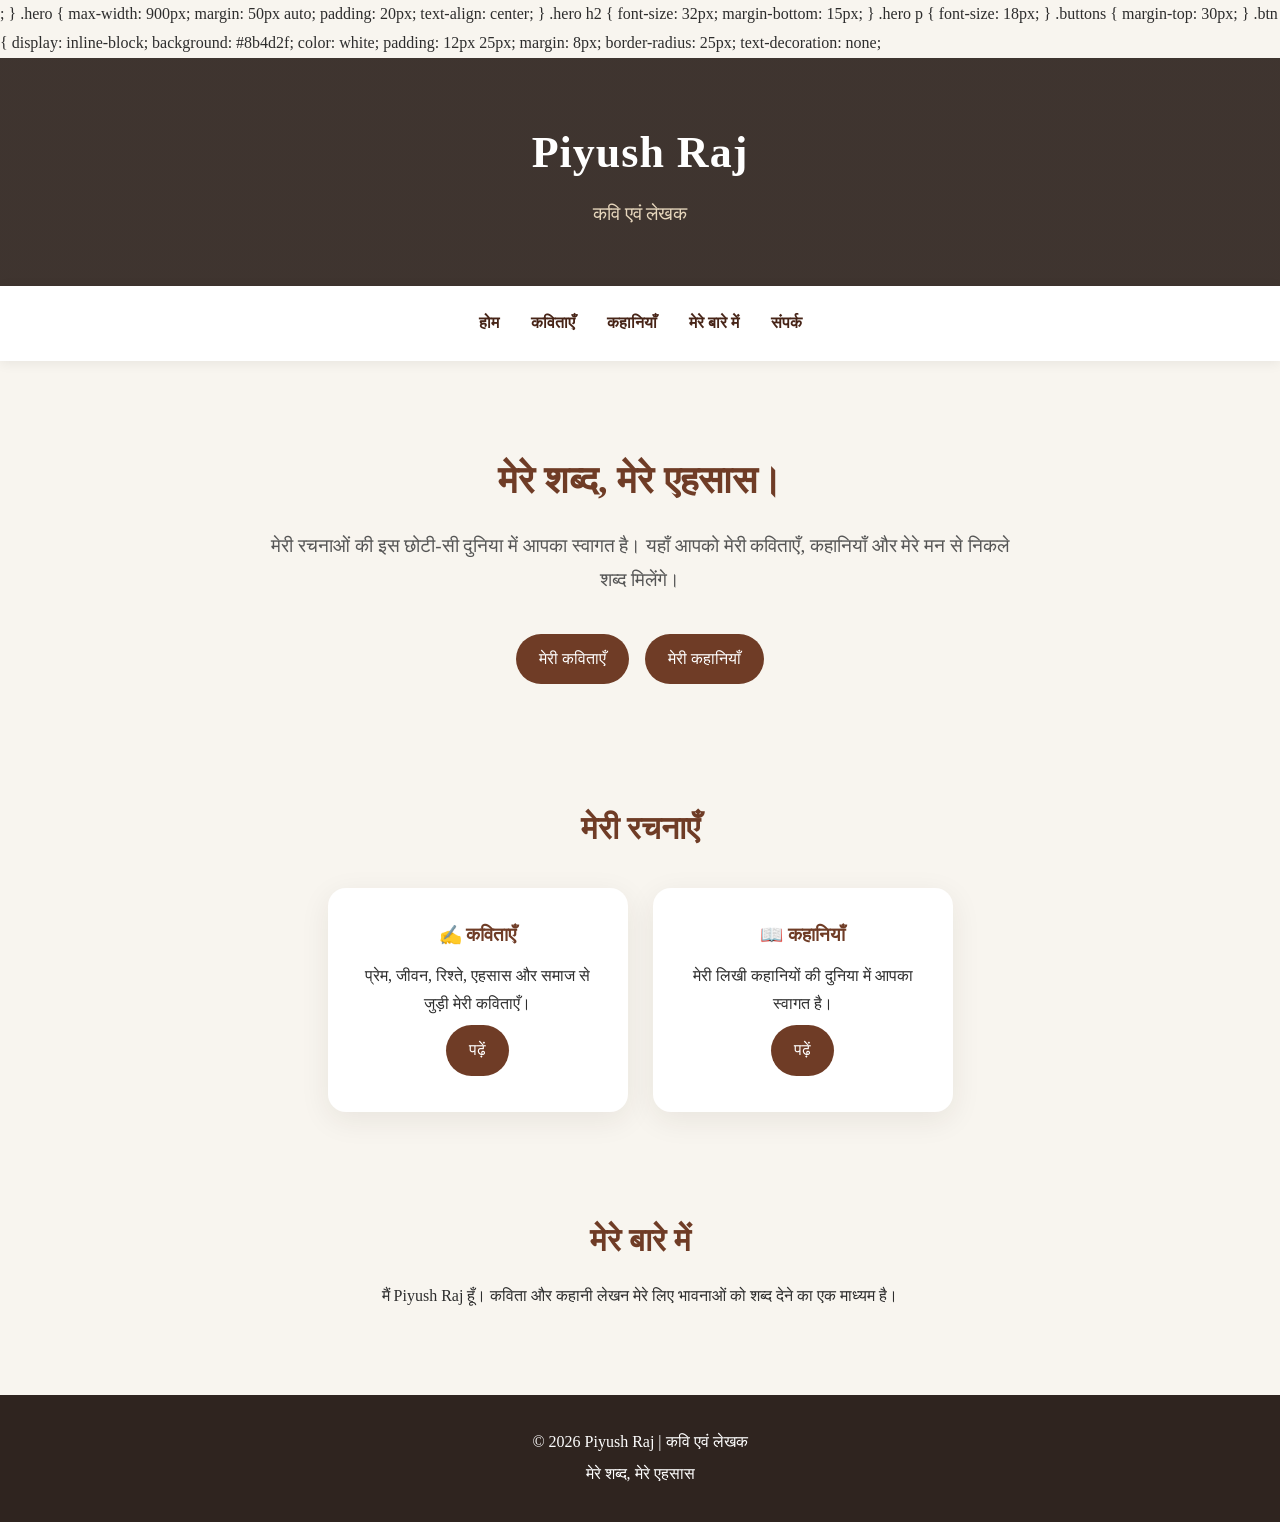
<file: index.html>
<!DOCTYPE html>
<html lang="hi">
<head>
    <meta charset="UTF-8">
    <meta name="viewport" content="width=device-width, initial-scale=1.0">
    <link rel="stylesheet" href="style.css">

    <title>Piyush Raj | कवि एवं लेखक</title>

   ;
        }

        .hero {
            max-width: 900px;
            margin: 50px auto;
            padding: 20px;
            text-align: center;
        }

        .hero h2 {
            font-size: 32px;
            margin-bottom: 15px;
        }

        .hero p {
            font-size: 18px;
        }

        .buttons {
            margin-top: 30px;
        }

        .btn {
            display: inline-block;
            background: #8b4d2f;
            color: white;
            padding: 12px 25px;
            margin: 8px;
            border-radius: 25px;
            text-decoration: none;

</head>

<body>

<header>
    <h1>Piyush Raj</h1>
    <p>कवि एवं लेखक</p>
</header>

<nav>
    <a href="index.html">होम</a>
    <a href="poems.html">कविताएँ</a>
    <a href="stories.html">कहानियाँ</a>
    <a href="about.html">मेरे बारे में</a>
    <a href="contact.html">संपर्क</a>
</nav>

<section class="hero">

    <h2>मेरे शब्द, मेरे एहसास।</h2>

    <p>
        मेरी रचनाओं की इस छोटी-सी दुनिया में आपका स्वागत है।
        यहाँ आपको मेरी कविताएँ, कहानियाँ और मेरे मन से निकले शब्द मिलेंगे।
    </p>

    <div class="buttons">
        <a class="btn" href="poems.html">मेरी कविताएँ</a>
        <a class="btn" href="stories.html">मेरी कहानियाँ</a>
    </div>

</section>

<section class="section">

    <h2>मेरी रचनाएँ</h2>

    <div class="cards">

        <div class="card">
            <h3>✍️ कविताएँ</h3>
            <p>
                प्रेम, जीवन, रिश्ते, एहसास और समाज से जुड़ी मेरी कविताएँ।
            </p>
            <a class="btn" href="poems.html">पढ़ें</a>
        </div>

        <div class="card">
            <h3>📖 कहानियाँ</h3>
            <p>
                मेरी लिखी कहानियों की दुनिया में आपका स्वागत है।
            </p>
            <a class="btn" href="stories.html">पढ़ें</a>
        </div>

    </div>

</section>

<section class="section">

    <h2>मेरे बारे में</h2>

    <p>
        मैं Piyush Raj हूँ। कविता और कहानी लेखन मेरे लिए
        भावनाओं को शब्द देने का एक माध्यम है।
    </p>

</section>

<footer>
    <p>© 2026 Piyush Raj | कवि एवं लेखक</p>
    <p>मेरे शब्द, मेरे एहसास</p>
</footer>

</body>
</html>
</file>
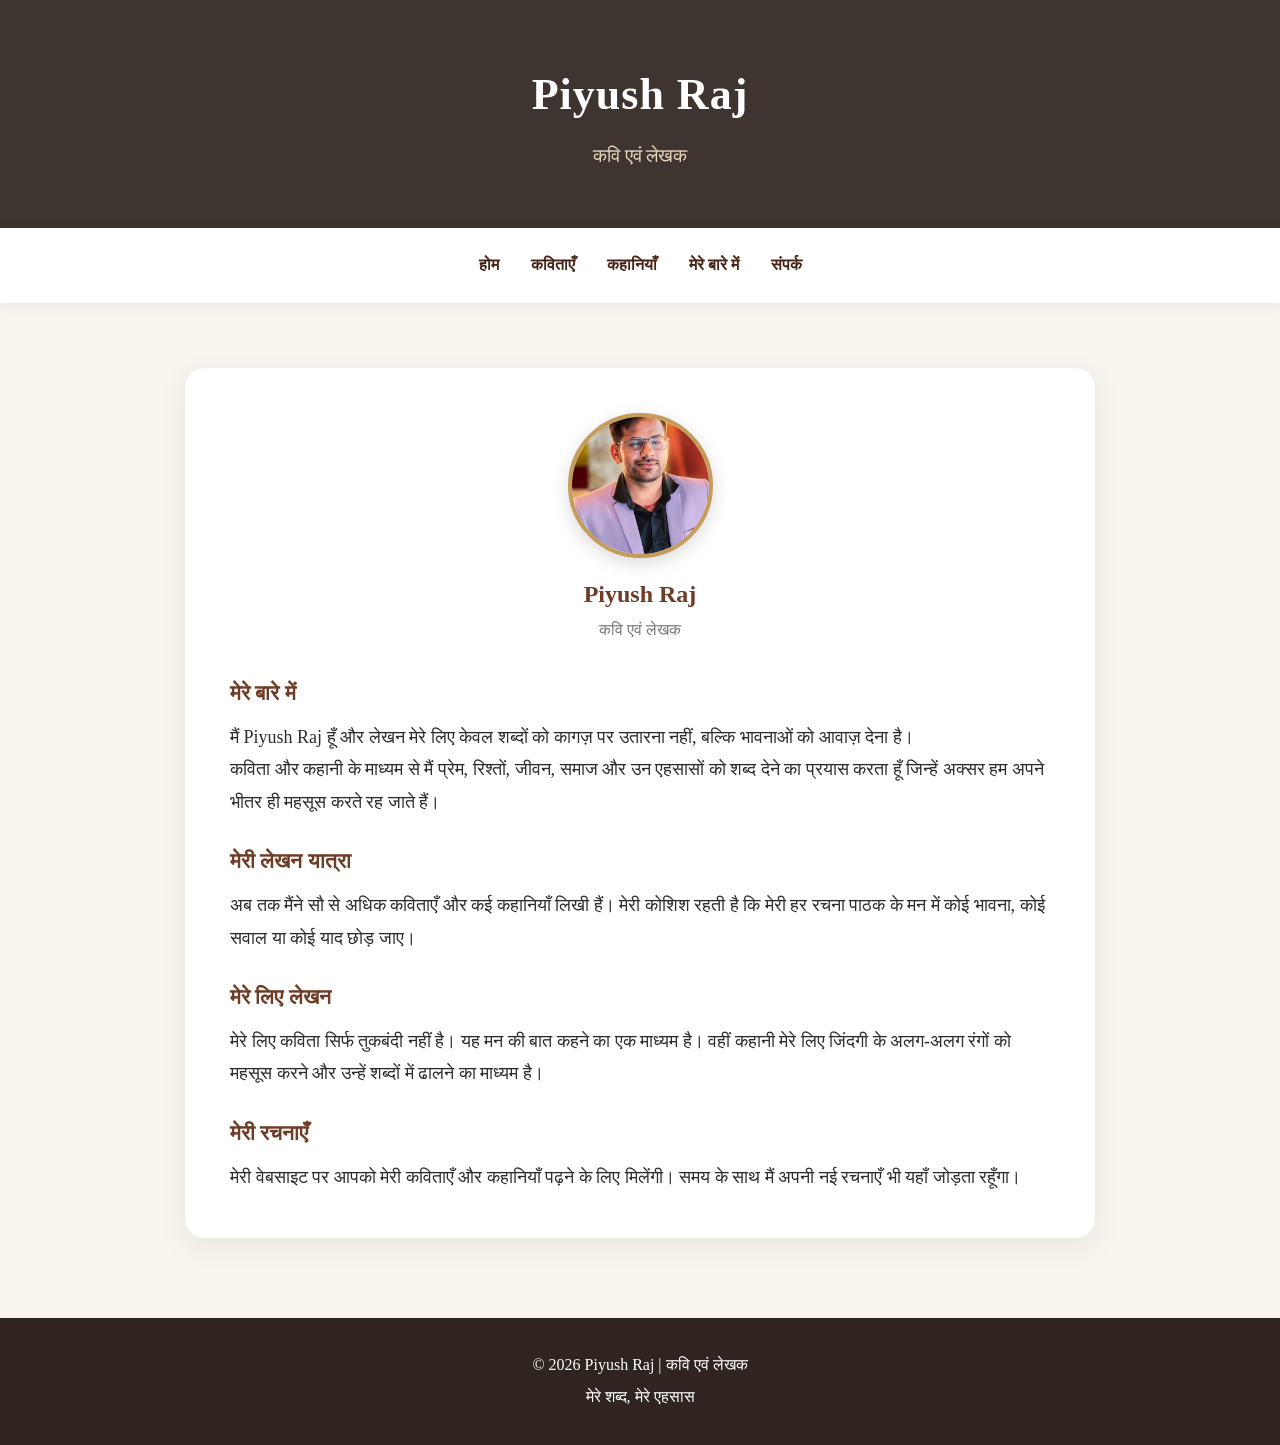
<file: about.html>
<!DOCTYPE html>
<html lang="hi">
<head>
    <meta charset="UTF-8">
    <meta name="viewport" content="width=device-width, initial-scale=1.0">
    <link rel="stylesheet" href="style.css">

    <title>मेरे बारे में | Piyush Raj</title>

    
</head>

<body>

<header>
    <h1>Piyush Raj</h1>
    <p>कवि एवं लेखक</p>
</header>

<nav>
    <a href="index.html">होम</a>
    <a href="poems.html">कविताएँ</a>
    <a href="stories.html">कहानियाँ</a>
    <a href="about.html">मेरे बारे में</a>
    <a href="contact.html">संपर्क</a>
</nav>


<div class="container">

    <div class="about-card">

        <div class="profile">

            <div class="profile-circle" style="width:145px; height:145px; margin:0 auto; border-radius:50%; overflow:hidden; border:4px solid #c69c5d; box-shadow:0 5px 18px rgba(0,0,0,0.15);">
    <img src="piyush-raj.jpg" alt="Piyush Raj" style="width:100%; height:100%; object-fit:cover; display:block;">
</div>

            <h2>Piyush Raj</h2>

            <p>कवि एवं लेखक</p>

        </div>


        <div class="about-text">


      

            <h3>मेरे बारे में</h3>

            <p>
                मैं Piyush Raj हूँ और लेखन मेरे लिए केवल शब्दों को
                कागज़ पर उतारना नहीं, बल्कि भावनाओं को आवाज़ देना है।
            </p>

            <p>
                कविता और कहानी के माध्यम से मैं प्रेम, रिश्तों,
                जीवन, समाज और उन एहसासों को शब्द देने का प्रयास करता हूँ
                जिन्हें अक्सर हम अपने भीतर ही महसूस करते रह जाते हैं।
            </p>


            <h3>मेरी लेखन यात्रा</h3>

            <p>
                अब तक मैंने सौ से अधिक कविताएँ और कई कहानियाँ लिखी हैं।
                मेरी कोशिश रहती है कि मेरी हर रचना पाठक के मन में
                कोई भावना, कोई सवाल या कोई याद छोड़ जाए।
            </p>


            <h3>मेरे लिए लेखन</h3>

            <p>
                मेरे लिए कविता सिर्फ तुकबंदी नहीं है।
                यह मन की बात कहने का एक माध्यम है।
                वहीं कहानी मेरे लिए जिंदगी के अलग-अलग रंगों को
                महसूस करने और उन्हें शब्दों में ढालने का माध्यम है।
            </p>


            <h3>मेरी रचनाएँ</h3>

            <p>
                मेरी वेबसाइट पर आपको मेरी कविताएँ और कहानियाँ
                पढ़ने के लिए मिलेंगी। समय के साथ मैं अपनी नई
                रचनाएँ भी यहाँ जोड़ता रहूँगा।
            </p>

        </div>

    </div>

</div>

<footer>
    <p>© 2026 Piyush Raj | कवि एवं लेखक</p>
    <p>मेरे शब्द, मेरे एहसास</p>
</footer>

</body>
</html>
</file>
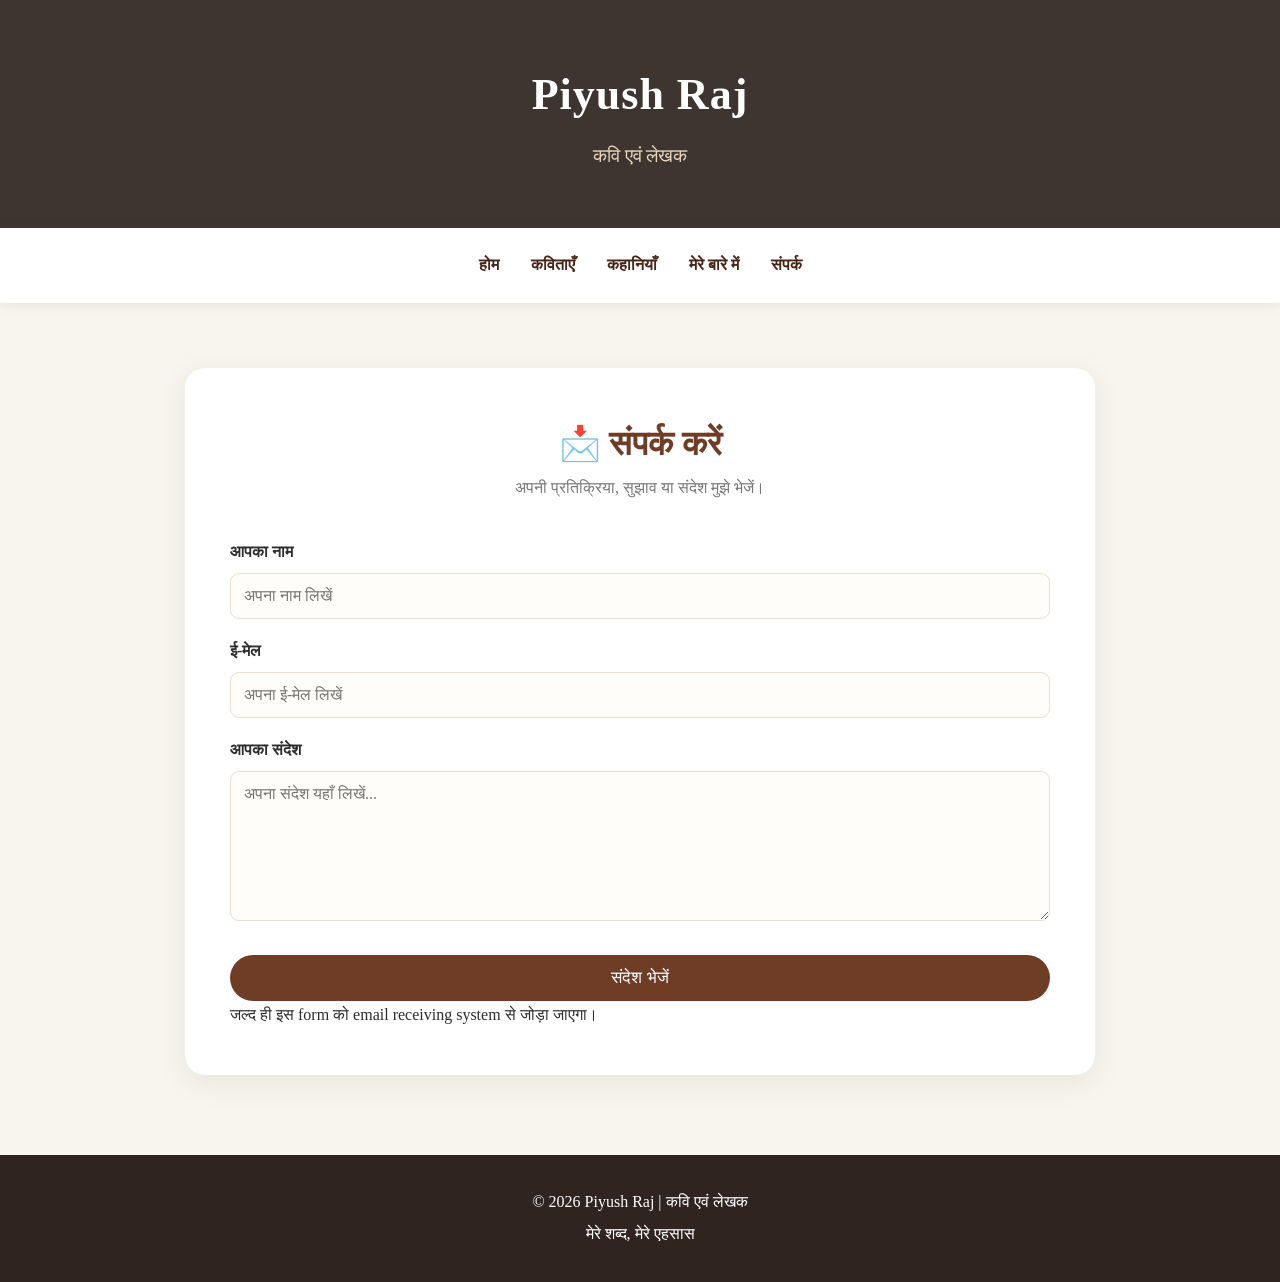
<file: contact.html>
<!DOCTYPE html>
<html lang="hi">
<head>
    <meta charset="UTF-8">
    <meta name="viewport" content="width=device-width, initial-scale=1.0">
    <link rel="stylesheet" href="style.css">

    <title>संपर्क करें | Piyush Raj</title>

    
</head>

<body>

<header>
    <h1>Piyush Raj</h1>
    <p>कवि एवं लेखक</p>
</header>

<nav>
    <a href="index.html">होम</a>
    <a href="poems.html">कविताएँ</a>
    <a href="stories.html">कहानियाँ</a>
    <a href="about.html">मेरे बारे में</a>
    <a href="contact.html">संपर्क</a>
</nav>

<div class="container">

    <div class="contact-card">

        <div class="title">
            <h2>📩 संपर्क करें</h2>

            <p>
                अपनी प्रतिक्रिया, सुझाव या संदेश मुझे भेजें।
            </p>
        </div>

        <form>

            <label for="name">आपका नाम</label>

            <input
                type="text"
                id="name"
                name="name"
                placeholder="अपना नाम लिखें"
                required
            >


            <label for="email">ई-मेल</label>

            <input
                type="email"
                id="email"
                name="email"
                placeholder="अपना ई-मेल लिखें"
                required
            >


            <label for="message">आपका संदेश</label>

            <textarea
                id="message"
                name="message"
                placeholder="अपना संदेश यहाँ लिखें..."
                required
            ></textarea>


            <button type="submit">
                संदेश भेजें
            </button>

        </form>

        <p class="note">
            जल्द ही इस form को email receiving system से जोड़ा जाएगा।
        </p>

    </div>

</div>

<footer>
    <p>© 2026 Piyush Raj | कवि एवं लेखक</p>
    <p>मेरे शब्द, मेरे एहसास</p>
</footer>

</body>
</html>
</file>
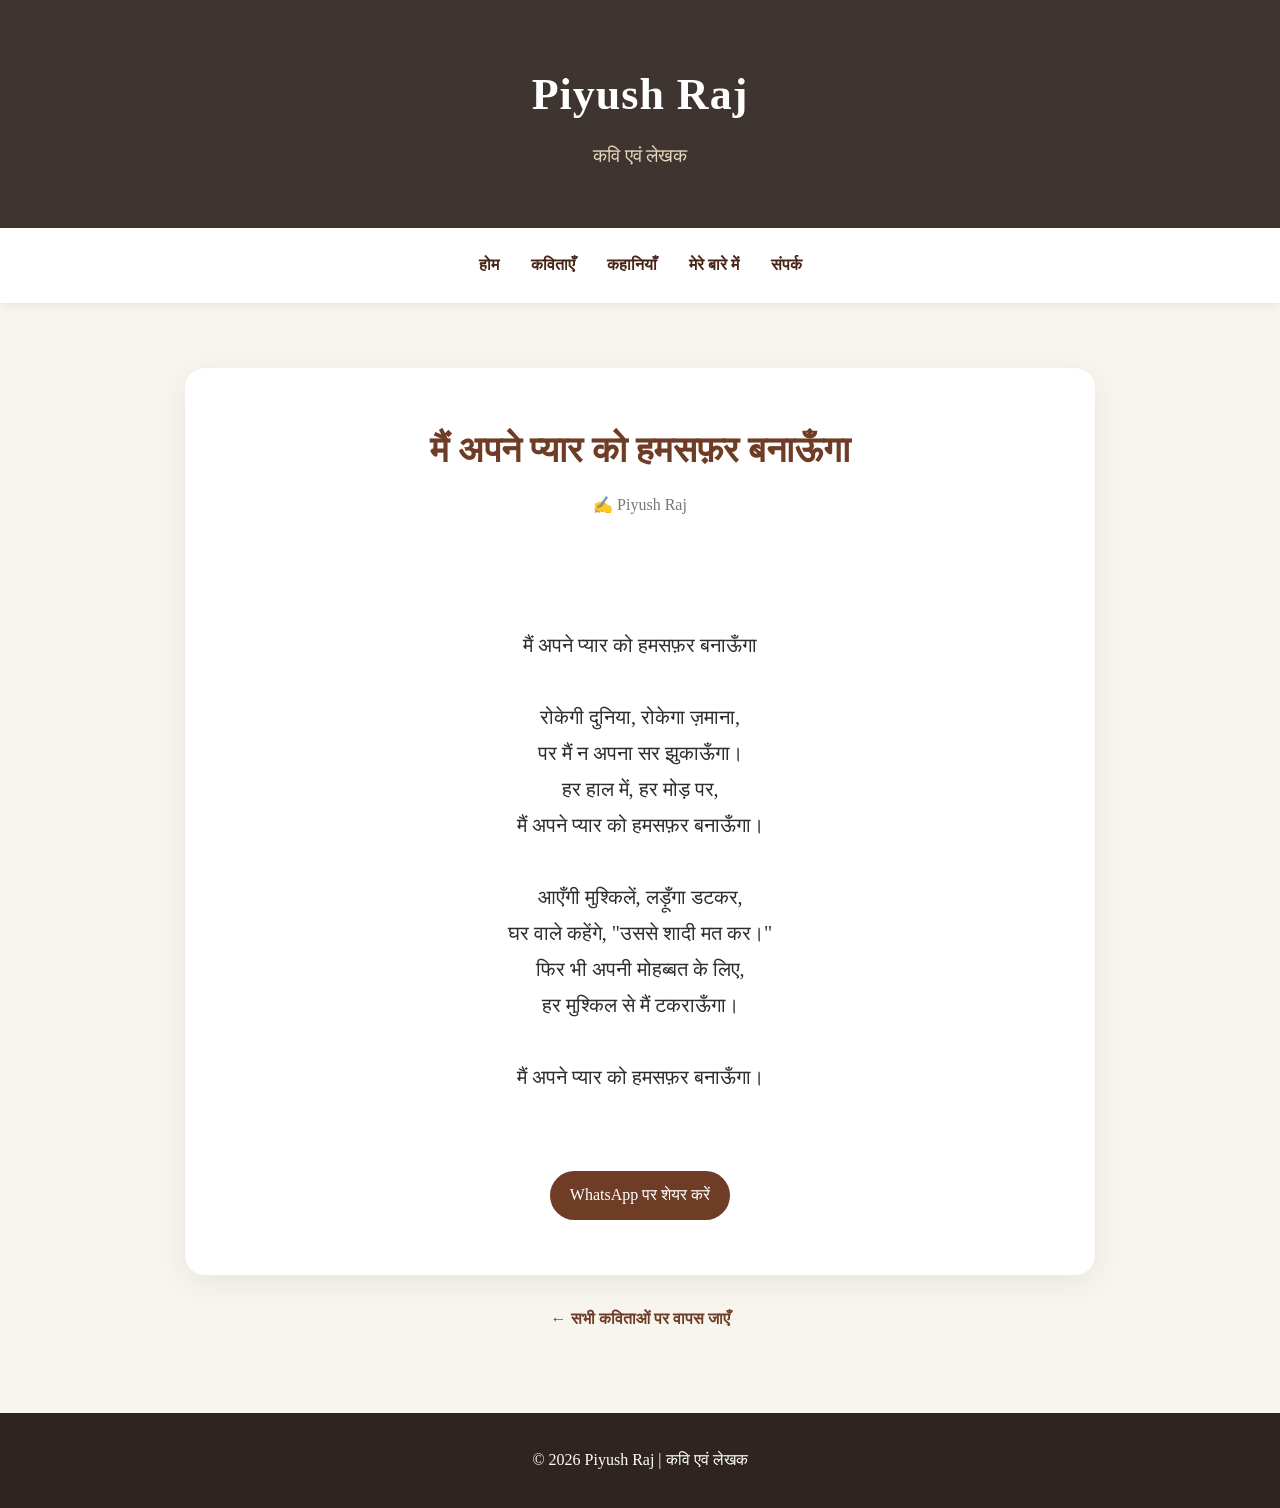
<file: poem-001.html>
<!DOCTYPE html>
<html lang="hi">
<head>
    <meta charset="UTF-8">
    <meta name="viewport" content="width=device-width, initial-scale=1.0">
    <link rel="stylesheet" href="style.css">

    <title>मैं अपने प्यार को हमसफ़र बनाऊँगा | Piyush Raj</title>


</head>

<body>

<header>
    <h1>Piyush Raj</h1>
    <p>कवि एवं लेखक</p>
</header>

<nav>
    <a href="index.html">होम</a>
    <a href="poems.html">कविताएँ</a>
    <a href="stories.html">कहानियाँ</a>
    <a href="about.html">मेरे बारे में</a>
    <a href="contact.html">संपर्क</a>
</nav>

<div class="poem-container">

    <article class="poem">

        <h2 class="poem-title">
            मैं अपने प्यार को हमसफ़र बनाऊँगा
        </h2>

        <p class="author">
            ✍️ Piyush Raj
        </p>

        <div class="poem-text">

मैं अपने प्यार को हमसफ़र बनाऊँगा

रोकेगी दुनिया, रोकेगा ज़माना,
पर मैं न अपना सर झुकाऊँगा।
हर हाल में, हर मोड़ पर,
मैं अपने प्यार को हमसफ़र बनाऊँगा।

आएँगी मुश्किलें, लड़ूँगा डटकर,
घर वाले कहेंगे, "उससे शादी मत कर।"
फिर भी अपनी मोहब्बत के लिए,
हर मुश्किल से मैं टकराऊँगा।

मैं अपने प्यार को हमसफ़र बनाऊँगा।

        </div>

        <div class="share">

            <a href="https://wa.me/?text=मैं%20अपने%20प्यार%20को%20हमसफ़र%20बनाऊँगा%20-%20Piyush%20Raj">
                WhatsApp पर शेयर करें
            </a>

        </div>

    </article>

    <div class="back">
        <a href="poems.html">← सभी कविताओं पर वापस जाएँ</a>
    </div>

</div>

<footer>
    <p>© 2026 Piyush Raj | कवि एवं लेखक</p>
</footer>

</body>
</html>
</file>
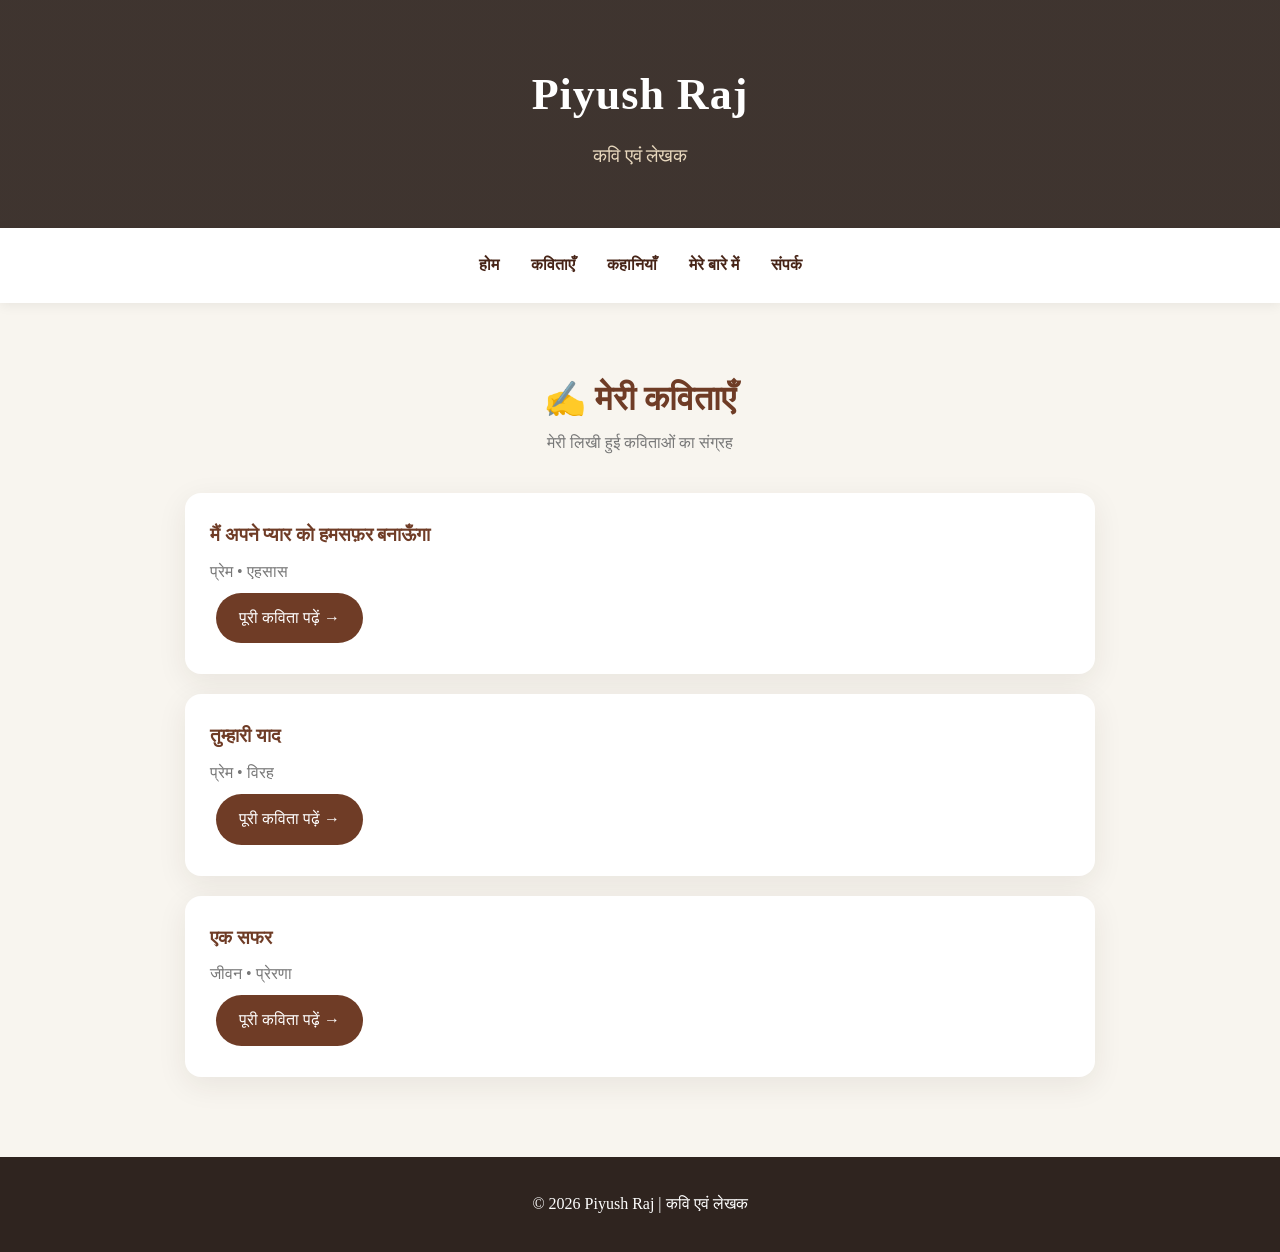
<file: poems.html>
<!DOCTYPE html>
<html lang="hi">
<head>
    <meta charset="UTF-8">
    <meta name="viewport" content="width=device-width, initial-scale=1.0">
    <link rel="stylesheet" href="style.css">

    <title>मेरी कविताएँ | Piyush Raj</title>

    
</head>

<body>

<header>
    <h1>Piyush Raj</h1>
    <p>कवि एवं लेखक</p>
</header>

<nav>
    <a href="index.html">होम</a>
    <a href="poems.html">कविताएँ</a>
    <a href="stories.html">कहानियाँ</a>
    <a href="about.html">मेरे बारे में</a>
    <a href="contact.html">संपर्क</a>
</nav>

<div class="container">

    <div class="title">
        <h2>✍️ मेरी कविताएँ</h2>
        <p>मेरी लिखी हुई कविताओं का संग्रह</p>
    </div>

    <div class="poem-list">

        <div class="poem-card">
            <h3>मैं अपने प्यार को हमसफ़र बनाऊँगा</h3>
            <p>प्रेम • एहसास</p>
            <a class="read-btn" href="poem-001.html">
                पूरी कविता पढ़ें →
            </a>
        </div>

        <div class="poem-card">
            <h3>तुम्हारी याद</h3>
            <p>प्रेम • विरह</p>
            <a class="read-btn" href="poem-002.html">
                पूरी कविता पढ़ें →
            </a>
        </div>

        <div class="poem-card">
            <h3>एक सफर</h3>
            <p>जीवन • प्रेरणा</p>
            <a class="read-btn" href="poem-003.html">
                पूरी कविता पढ़ें →
            </a>
        </div>

    </div>

</div>

<footer>
    <p>© 2026 Piyush Raj | कवि एवं लेखक</p>
</footer>

</body>
</html>
</file>
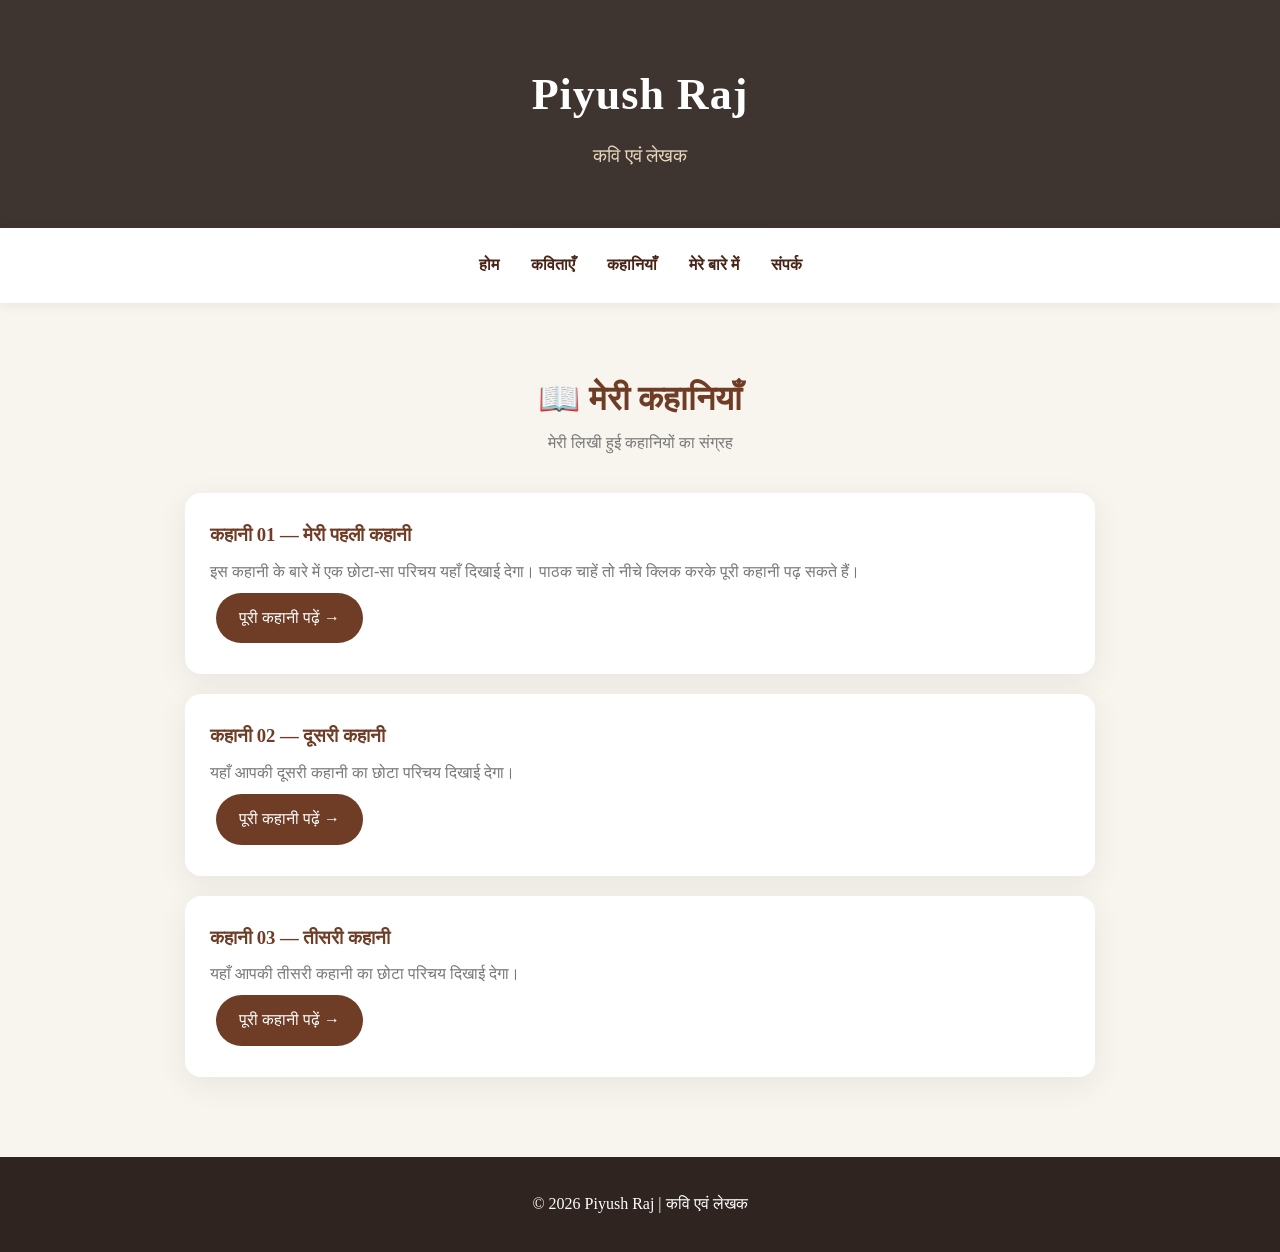
<file: stories.html>
<!DOCTYPE html>
<html lang="hi">
<head>
    <meta charset="UTF-8">
    <meta name="viewport" content="width=device-width, initial-scale=1.0">
    <link rel="stylesheet" href="style.css">

    <title>मेरी कहानियाँ | Piyush Raj</title>

    
</head>

<body>

<header>
    <h1>Piyush Raj</h1>
    <p>कवि एवं लेखक</p>
</header>

<nav>
    <a href="index.html">होम</a>
    <a href="poems.html">कविताएँ</a>
    <a href="stories.html">कहानियाँ</a>
    <a href="about.html">मेरे बारे में</a>
    <a href="contact.html">संपर्क</a>
</nav>

<div class="container">

    <div class="title">
        <h2>📖 मेरी कहानियाँ</h2>
        <p>मेरी लिखी हुई कहानियों का संग्रह</p>
    </div>

    <div class="story-list">

        <div class="story-card">

            <h3>कहानी 01 — मेरी पहली कहानी</h3>

            <p>
                इस कहानी के बारे में एक छोटा-सा परिचय यहाँ दिखाई देगा।
                पाठक चाहें तो नीचे क्लिक करके पूरी कहानी पढ़ सकते हैं।
            </p>

            <a class="read-btn" href="story-001.html">
                पूरी कहानी पढ़ें →
            </a>

        </div>


        <div class="story-card">

            <h3>कहानी 02 — दूसरी कहानी</h3>

            <p>
                यहाँ आपकी दूसरी कहानी का छोटा परिचय दिखाई देगा।
            </p>

            <a class="read-btn" href="story-002.html">
                पूरी कहानी पढ़ें →
            </a>

        </div>


        <div class="story-card">

            <h3>कहानी 03 — तीसरी कहानी</h3>

            <p>
                यहाँ आपकी तीसरी कहानी का छोटा परिचय दिखाई देगा।
            </p>

            <a class="read-btn" href="story-003.html">
                पूरी कहानी पढ़ें →
            </a>

        </div>

    </div>

</div>

<footer>
    <p>© 2026 Piyush Raj | कवि एवं लेखक</p>
</footer>

</body>
</html>
</file>
<file: style.css>
* {
    margin: 0;
    padding: 0;
    box-sizing: border-box;
}

:root {
    --primary: #6f3c26;
    --primary-dark: #472417;
    --gold: #c69c5d;
    --cream: #f8f5ef;
    --white: #ffffff;
    --text: #2d2d2d;
    --muted: #777;
    --border: #eadfd2;
    --shadow: 0 8px 30px rgba(47, 36, 31, 0.08);
}

html {
    scroll-behavior: smooth;
}

body {
    font-family: Georgia, "Noto Serif Devanagari", serif;
    background: var(--cream);
    color: var(--text);
    line-height: 1.8;
}

/* =========================
   HEADER
========================= */

header {
    background:
        linear-gradient(
            rgba(47, 36, 31, 0.92),
            rgba(47, 36, 31, 0.92)
        );
    color: var(--white);
    text-align: center;
    padding: 55px 20px;
}

header h1 {
    font-size: 44px;
    letter-spacing: 1px;
}

header p {
    color: #e7d7bd;
    font-size: 19px;
    margin-top: 5px;
}

/* =========================
   NAVIGATION
========================= */

nav {
    background: var(--white);
    padding: 15px 10px;
    text-align: center;
    box-shadow: 0 2px 12px rgba(0, 0, 0, 0.07);
    position: sticky;
    top: 0;
    z-index: 100;
}

nav a {
    display: inline-block;
    text-decoration: none;
    color: var(--primary-dark);
    font-weight: bold;
    margin: 4px 12px;
    padding: 4px 2px;
    transition: 0.3s;
}

nav a:hover {
    color: var(--gold);
}

/* =========================
   HERO
========================= */

.hero {
    max-width: 1000px;
    margin: 55px auto;
    padding: 30px 20px;
    text-align: center;
}

.hero h2 {
    font-size: 38px;
    color: var(--primary);
    margin-bottom: 15px;
}

.hero p {
    max-width: 750px;
    margin: auto;
    font-size: 19px;
    color: #555;
}

/* =========================
   BUTTONS
========================= */

.buttons {
    margin-top: 30px;
}

.btn,
.read-btn {
    display: inline-block;
    background: var(--primary);
    color: var(--white);
    padding: 11px 23px;
    margin: 6px;
    border-radius: 30px;
    text-decoration: none;
    transition: 0.3s;
}

.btn:hover,
.read-btn:hover {
    background: var(--primary-dark);
    transform: translateY(-2px);
}

/* =========================
   SECTIONS
========================= */

.section {
    max-width: 1050px;
    margin: 50px auto;
    padding: 25px 20px;
    text-align: center;
}

.section h2 {
    color: var(--primary);
    font-size: 32px;
    margin-bottom: 12px;
}

/* =========================
   CARDS
========================= */

.cards {
    display: flex;
    gap: 25px;
    justify-content: center;
    flex-wrap: wrap;
    margin-top: 30px;
}

.card {
    background: var(--white);
    padding: 30px;
    width: 300px;
    border-radius: 18px;
    box-shadow: var(--shadow);
    transition: 0.3s;
}

.card:hover {
    transform: translateY(-5px);
}

.card h3 {
    color: var(--primary);
    margin-bottom: 10px;
}

/* =========================
   PAGE CONTAINER
========================= */

.container,
.poem-container {
    max-width: 950px;
    margin: 45px auto;
    padding: 20px;
}

/* =========================
   PAGE TITLE
========================= */

.title {
    text-align: center;
    margin-bottom: 35px;
}

.title h2 {
    color: var(--primary);
    font-size: 34px;
}

.title p {
    color: var(--muted);
}

/* =========================
   POEMS & STORIES
========================= */

.poem-list,
.story-list {
    display: grid;
    gap: 20px;
}

.poem-card,
.story-card {
    background: var(--white);
    padding: 25px;
    border-radius: 16px;
    box-shadow: var(--shadow);
    transition: 0.3s;
}

.poem-card:hover,
.story-card:hover {
    transform: translateY(-3px);
}

.poem-card h3,
.story-card h3 {
    color: var(--primary);
    margin-bottom: 6px;
}

.poem-card p,
.story-card p {
    color: var(--muted);
}

/* =========================
   POEM PAGE
========================= */

.poem {
    background: var(--white);
    padding: 50px 40px;
    border-radius: 20px;
    box-shadow: var(--shadow);
}

.poem-title {
    text-align: center;
    color: var(--primary);
    font-size: 36px;
    margin-bottom: 8px;
}

.author {
    text-align: center;
    color: var(--muted);
    margin-bottom: 35px;
}

.poem-text {
    font-size: 20px;
    text-align: center;
    white-space: pre-line;
}

/* =========================
   ABOUT PAGE
========================= */

.about-card,
.contact-card {
    background: var(--white);
    padding: 45px;
    border-radius: 20px;
    box-shadow: var(--shadow);
}

.profile {
    text-align: center;
    margin-bottom: 30px;
}

.profile-circle {
    width: 145px;
    height: 145px;
    margin: auto;
    border-radius: 50%;
    background: #eadbc5;
    display: flex;
    align-items: center;
    justify-content: center;
    font-size: 55px;
}

.profile h2 {
    margin-top: 15px;
    color: var(--primary);
}

.about-text {
    font-size: 18px;
}

.about-text h3 {
    color: var(--primary);
    margin-top: 25px;
    margin-bottom: 8px;
}

/* =========================
   CONTACT FORM
========================= */

label {
    display: block;
    margin-top: 18px;
    margin-bottom: 6px;
    font-weight: bold;
}

input,
textarea {
    width: 100%;
    padding: 13px;
    border: 1px solid var(--border);
    border-radius: 9px;
    font-family: inherit;
    font-size: 16px;
    background: #fffdf9;
}

textarea {
    min-height: 150px;
    resize: vertical;
}

input:focus,
textarea:focus {
    outline: none;
    border-color: var(--primary);
}

button {
    width: 100%;
    margin-top: 25px;
    padding: 13px;
    border: none;
    border-radius: 30px;
    background: var(--primary);
    color: var(--white);
    font-size: 17px;
    font-family: inherit;
    cursor: pointer;
}

button:hover {
    background: var(--primary-dark);
}

/* =========================
   SHARE
========================= */

.share {
    text-align: center;
    margin-top: 35px;
}

.share a {
    display: inline-block;
    background: var(--primary);
    color: var(--white);
    padding: 10px 20px;
    margin: 5px;
    border-radius: 25px;
    text-decoration: none;
}

/* =========================
   BACK LINK
========================= */

.back {
    text-align: center;
    margin-top: 30px;
}

.back a {
    color: var(--primary);
    text-decoration: none;
    font-weight: bold;
}

/* =========================
   FOOTER
========================= */

footer {
    background: #2f241f;
    color: var(--white);
    text-align: center;
    padding: 30px 20px;
    margin-top: 60px;
}

footer p {
    margin: 3px 0;
}

/* =========================
   MOBILE
========================= */

@media (max-width: 600px) {

    header {
        padding: 40px 15px;
    }

    header h1 {
        font-size: 32px;
    }

    header p {
        font-size: 17px;
    }

    nav a {
        margin: 4px 6px;
        font-size: 15px;
    }

    .hero {
        margin: 35px auto;
    }

    .hero h2 {
        font-size: 29px;
    }

    .hero p {
        font-size: 17px;
    }

    .section h2 {
        font-size: 28px;
    }

    .poem,
    .about-card,
    .contact-card {
        padding: 28px 20px;
    }

    .poem-title {
        font-size: 28px;
    }

    .poem-text {
        font-size: 18px;
    }

    .about-text {
        font-size: 17px;
    }

    .card {
        width: 100%;
    }
  }
/* =========================
   PROFILE PHOTO
========================= */

.profile {
    text-align: center;
    margin-bottom: 30px;
}

.profile-circle {
    width: 145px;
    height: 145px;
    margin: 0 auto;
    border-radius: 50%;
    overflow: hidden;
    border: 4px solid #c69c5d;
    box-shadow: 0 5px 18px rgba(0, 0, 0, 0.15);
}

.profile-circle img {
    width: 100%;
    height: 100%;
    object-fit: cover;
    display: block;
}

.profile h2 {
    margin-top: 15px;
    color: #6f3c26;
}

.profile p {
    color: #777;
}
</file>
